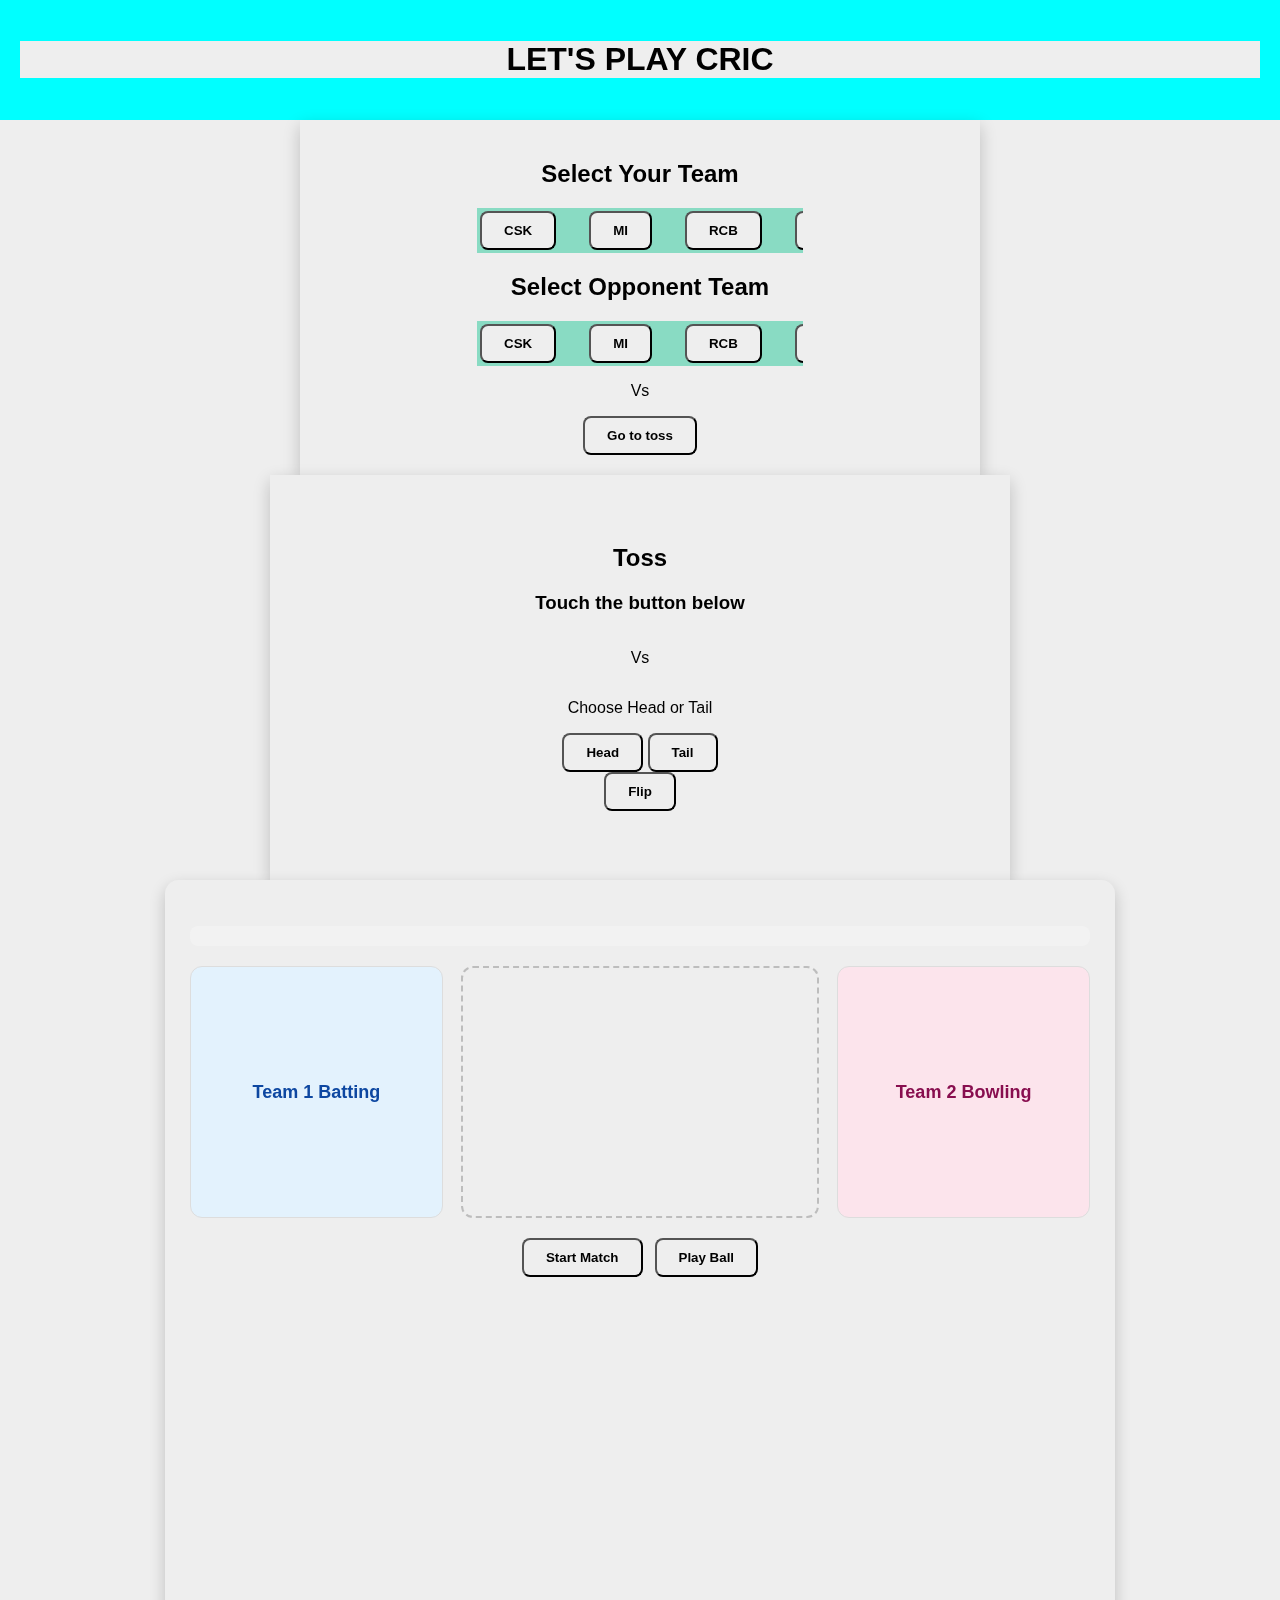
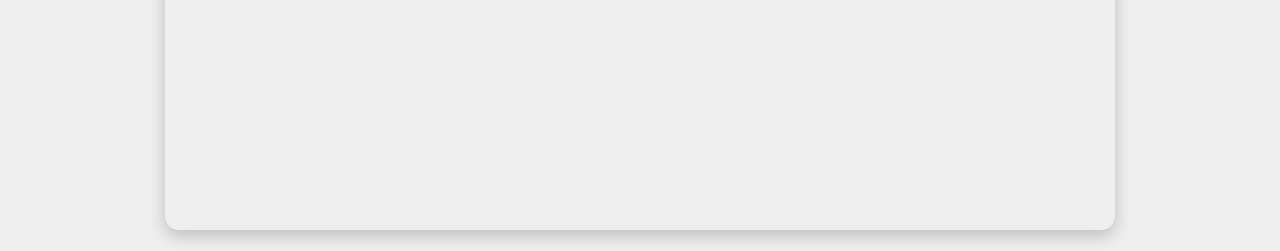
<file: index.html>
<!DOCTYPE html>
<html lang="en">
  <head>
    <meta charset="UTF-8" />
    <meta name="viewport" content="width=device-width, initial-scale=1.0" />
    <title>Let's Play Cric</title>
    <link rel="stylesheet" href="styles.css" />
    <link rel="icon" href="favicon.ico" type="image/x-icon">
  </head>
  <body>
    <div id="header">
      <h1>LET'S PLAY CRIC </h1>
    </div>
    <!----------------------------------------------------------------- -->
      
    <div id="selectionScreen">
      <h2>Select Your Team</h2>
      <div id="your-team">
        <button class="team-btn" data-item="CSK">CSK</button>
        <button class="team-btn" data-item="MI">MI</button>
        <button class="team-btn" data-item="RCB">RCB</button>
        <button class="team-btn" data-item="KKR">KKR</button>
        <button class="team-btn" data-item="RR">RR</button>
        <button class="team-btn" data-item="LSG">LSG</button>
        <button class="team-btn" data-item="GT">GT</button>
        <button class="team-btn" data-item="DC">DC</button>
        <button class="team-btn" data-item="PBKS">PBKS</button>
        <button class="team-btn" data-item="SRH">SRH</button>
      </div>

      <h2>Select Opponent Team</h2>
      <div id="opp-team">
        <button class="team-btn" data-item="CSK">CSK</button>
        <button class="team-btn" data-item="MI">MI</button>
        <button class="team-btn" data-item="RCB">RCB</button>
        <button class="team-btn" data-item="KKR">KKR</button>
        <button class="team-btn" data-item="RR">RR</button>
        <button class="team-btn" data-item="LSG">LSG</button>
        <button class="team-btn" data-item="GT">GT</button>
        <button class="team-btn" data-item="DC">DC</button>
        <button class="team-btn" data-item="PBKS">PBKS</button>
        <button class="team-btn" data-item="SRH">SRH</button>
      </div>

      <div id="Team">
        <p id="team-1"></p>
        <p>Vs</p>
        <p id="team-2"></p>
      </div>
      <button onclick="goToToss()">Go to toss</button>
    </div>
    <!----------------------------------------------------------------- -->
    <div id="coin-toss">
      <h2>Toss</h2>
      <h3>Touch the button below</h3>
      <div id="matchToss">
        <p id="my-Team"></p>
        <p>Vs</p>
        <p id="opp-Team"></p>
      </div>
      <div id="head-or-tail">
        <p>Choose Head or Tail</p>
        <button onclick="choice('head')">Head</button>
        <button onclick="choice('tail')">Tail</button>
      </div>
      <div id="winner"></div>
      <button id="flip" onclick="toss()">Flip</button>

      <div id="bat-Or-bowl">
        <button class="decision" data-item="bat">Bat</button>
        <button class="decision" data-item="bowl">Bowl</button>
      </div>

      <h3 id="toss-result"></h3>
      <button id="start-the-match">START THE MATCH</button>
    </div>
    <!----------------------------------------------------------------- -->
    <div id="matchPage">
      <h1 id="matchpage-header"></h1>

      <div id="targetScore"></div>

      <div class="teams">
        <div class="team team1" id="battingTeam">Team 1 Batting</div>

        <div id="battingOutput"></div>

        <div class="team team2" id="bowlingTeam">Team 2 Bowling</div>
      </div>
      <div class="buttons">
        <button onclick="startMatch()">Start Match</button>
        <button id="playBtn" onclick="playBall()">Play Ball</button>
        <button id="nextBtn" onclick="nextTeam()">Next Team</button>
      </div>
    </div>
    <!----------------------------------------------------------------- -->
    <div id="resultPage">
      <h1 id="winnerText"></h1>
    </div>

    <script src="script.js"></script>
  </body>
</html>
</file>
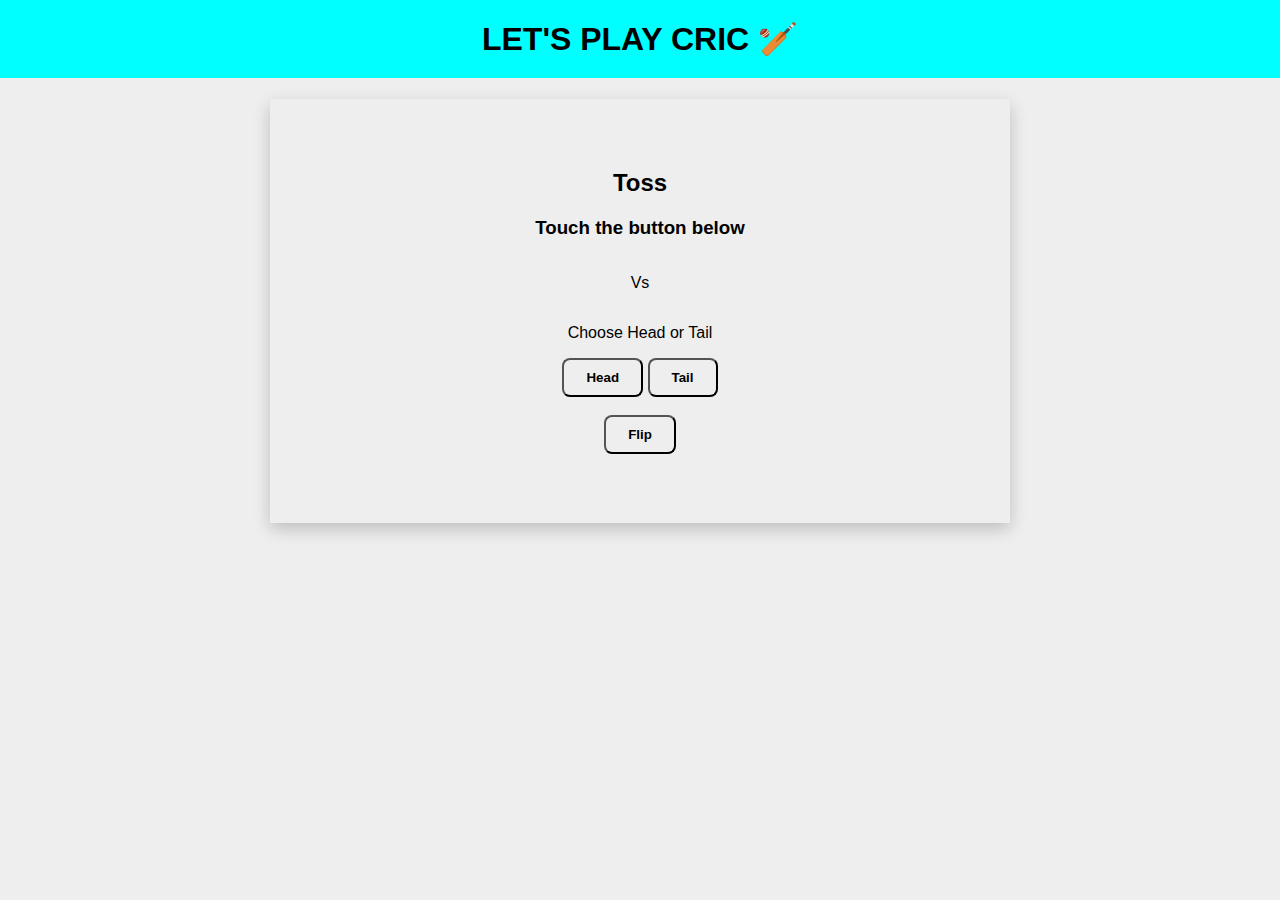
<file: coin-toss.html>
<!DOCTYPE html>
<html lang="en">
<head>
    <meta charset="UTF-8">
    <meta name="viewport" content="width=device-width, initial-scale=1.0">
    <link rel="stylesheet" href="styles.css">
    <link rel="icon" href="favicon.ico" type="image/x-icon">
    <title>Toss</title>

</head>
<body>
    <h1 id="header">LET'S PLAY CRIC 🏏</h1>

     <div id="coin-toss">
      <h2>Toss</h2>
      <h3>Touch the button below</h3>
      <div id="matchToss">
        <p id="my-Team"></p>
        <p>Vs</p>
        <p id="opp-Team"></p>
      </div>
      <div id="head-or-tail">
        <p>Choose Head or Tail</p>
        <button onclick="choice('head')">Head</button>
        <button onclick="choice('tail')">Tail</button>
      </div>
      <br>
      <div id="winner"></div>
      <button id="flip" onclick="toss()">Flip</button>

      <div id="bat-Or-bowl">
        <button class="decision" data-item="bat">Bat</button>
        <button class="decision" data-item="bowl">Bowl</button>
      </div>

      <h3 id="toss-result"></h3>
      <button class="go-to-match-page" id="start-the-match" >START THE MATCH</button>
    </div>
    <script src="coinScript.js"></script>
</body>
</html>
</file>
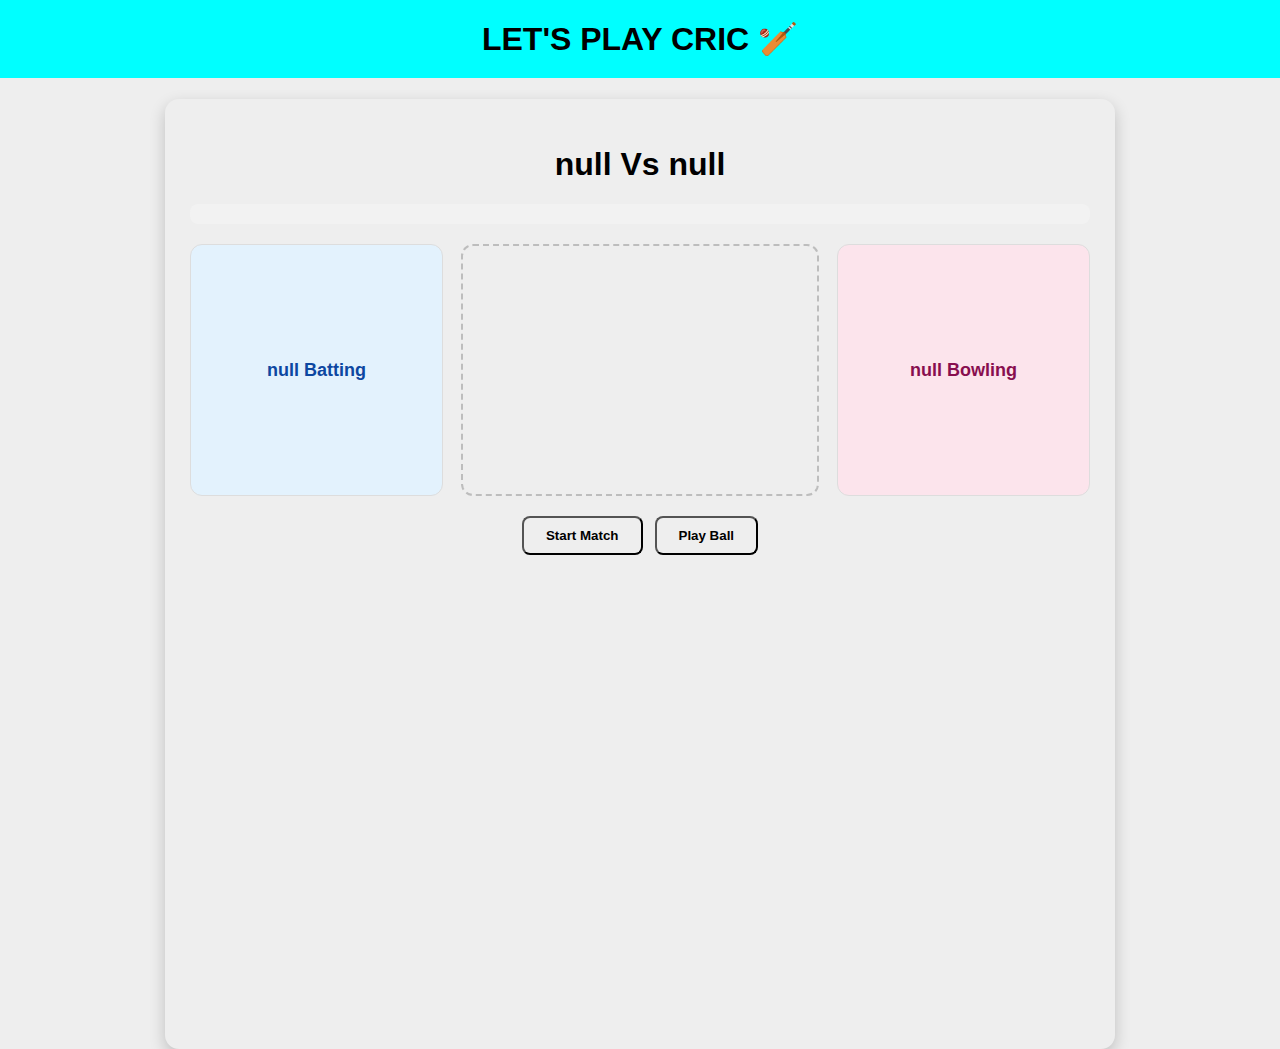
<file: match_page.html>
<!DOCTYPE html>
<html lang="en">
  <head>
    <meta charset="UTF-8" />
    <meta name="viewport" content="width=device-width, initial-scale=1.0" />
    <link rel="stylesheet" href="styles.css" />
    <link rel="icon" href="favicon.ico" type="image/x-icon">
    <title>Match</title>
  </head>
  <body>
    <h1 id="header">LET'S PLAY CRIC 🏏</h1>
    <div id="matchPage">
      <h1 id="matchpage-header"></h1>

      <div id="targetScore"></div>

      <div class="teams">
        <div class="team team1" id="battingTeam">Team 1 Batting</div>

        <div id="battingOutput"></div>

        <div class="team team2" id="bowlingTeam">Team 2 Bowling</div>
      </div>
      <div class="buttons">
        <button id="startbutton" onclick="startMatch()">Start Match</button>
        <button id="playBtn" onclick="playBall()">Play Ball</button>
        <button id="nextBtn" onclick="nextTeam()">Next Team</button>
      </div>
    </div>
    <script src="matchScript.js"></script>
  </body>
</html>
</file>
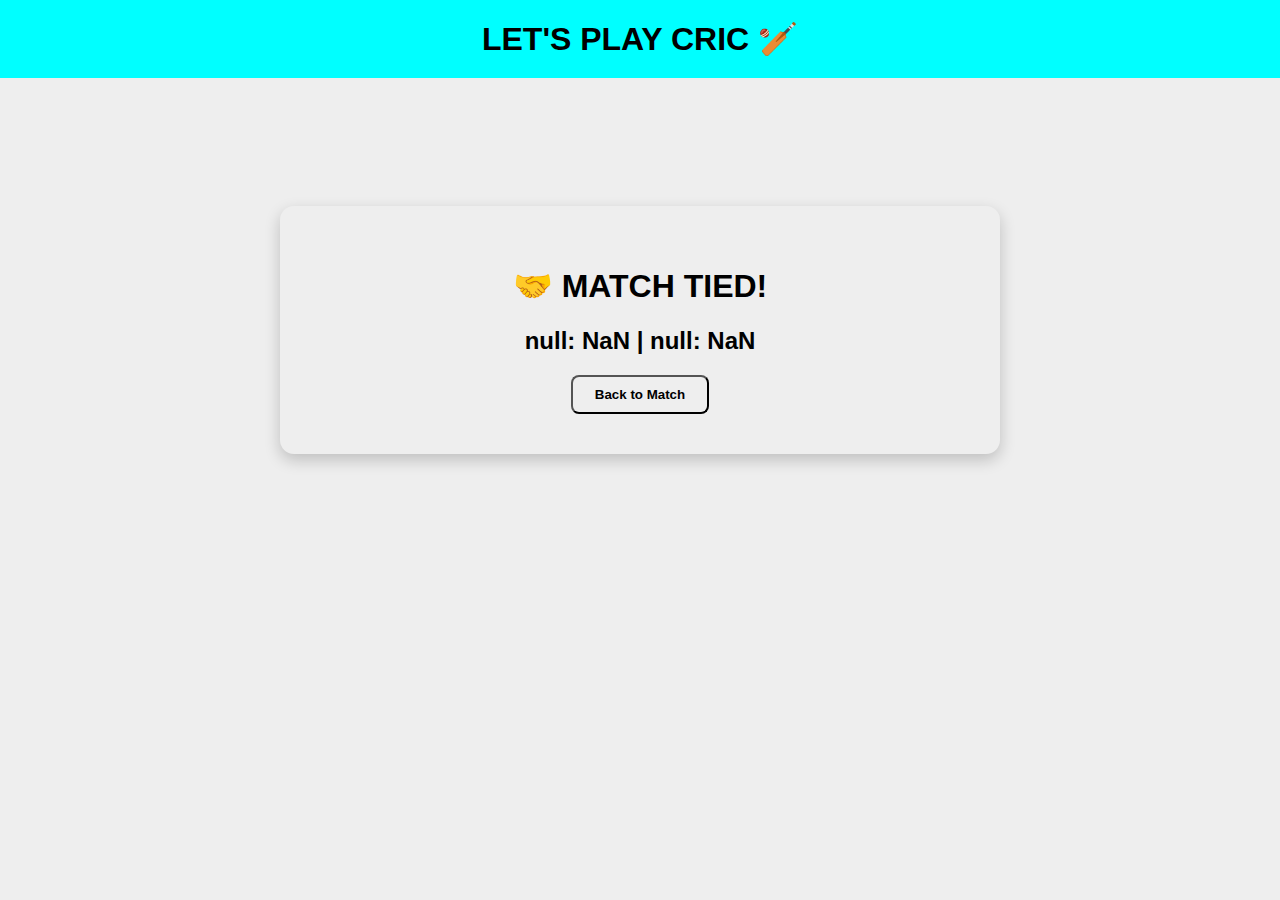
<file: result.html>
<!DOCTYPE html>
<html lang="en">
  <head>
    <meta charset="UTF-8" />
    <title>Match Result</title>
    <link rel="stylesheet" href="styles.css" />
    <link rel="icon" href="favicon.ico" type="image/x-icon" />
  </head>
  <body>
    <h1 id="header">LET'S PLAY CRIC 🏏</h1>
    <div class="resultBox">
      <h1 id="resultText"></h1>
      <h2 id="scoreText"></h2>
      <button onclick="goBack()">Back to Match</button>
    </div>

    <script src="resultScript.js"></script>
  </body>
</html>
</file>
<file: styles.css>
*{
   background: #eeeeee;
   font-family:Arial, Helvetica, sans-serif
   
  }
  body{
    box-sizing: border-box;  
    transition: smooth;
    text-align: center;
    gap:20px;
}
  
.buttons {
  display: flex;
  justify-content: center;
  gap: 12px;
}

body {
  margin: 0;
  font-family: Arial, sans-serif;
  text-align: center;
}

#header{
  background-color: aqua;
  padding: 20px;
  margin-top: 0;
}
.page-content {
  margin-top: 80px;
}
#selectionScreen {
  align-items: center;
  margin-top: auto;
  margin-left: auto;
  margin-right: auto;
  height: 50%;
  width: 50%;
  box-shadow: 0 6px 16px rgba(0,0,0,0.2);
  padding: 20px;
}

#your-team,
#opp-team {
  background-color: rgb(137, 219, 195);
  border-color: black;
  display: flex;
  overflow-x: auto;
  white-space: nowrap;
  gap: 33px;
  /* word-spacing: 40px; */
  /* flex-wrap: wrap; */
  padding: 3px;
  scrollbar-width: none;
  max-width: 50%;
  margin: auto;
}

#your-team::-webkit-scrollbar,
#opp-team::-webkit-scrollbar {
  display: none;
}

#your-team,
#opp-team {
  -webkit-overflow-scrolling: touch;
}

#Team {
  display: flex;
  gap: 15px;
  /* text-align: center; */
  justify-content: center;
  width: 100%;
}

#coin-toss {
  height:50%;
  width:50%;
  padding:50px;
  transition: smooth;
  margin-top:  auto;
  margin-left:auto;
  margin-right: auto;
  box-shadow: 0 6px 16px rgba(0,0,0,0.2);
}

#matchToss {
  display: flex;
  justify-content: center;
  gap: 5%;
}

#bat-Or-bowl {
  display: none;
}

#matchPage {
  font-family: Arial, sans-serif;
  transition: smooth;
  /* background: #eeeeee; */
  min-height: 100vh;
}

#matchPage {
  width: 90%;
  max-width: 900px;
  margin-left: auto;
  margin-right: auto;
  /* background: white; */
  padding: 25px;
  border-radius: 14px;
  box-shadow: 0 6px 16px rgba(0,0,0,0.2);
  text-align: center;
}

#start-the-match{
    display:none;
    margin-left: auto;
    margin-right: auto;
}

#targetScore {
  margin: 10px auto 20px;
  padding: 10px;
  background: #f2f2f2;
  border-radius: 8px;
  font-weight: bold;
}

.teams {
  display: flex;
  gap: 18px;
  margin-bottom: 20px;
}

.team {
  flex: 1;
  min-height: 220px;
  border-radius: 12px;
  border: 1px solid #ddd;
  font-size: 18px;
  font-weight: bold;
  display: flex;
  justify-content: center;
  align-items: center;
}

.team1 {
  background: #e3f2fd;
  color: #0d47a1;
}

.team2 {
  background: #fce4ec;
  color: #880e4f;
}

#battingOutput {
  flex: 1.3;
  min-height: 220px;
  max-height: 220px;
  padding: 14px;
  border: 2px dashed #bdbdbd;
  border-radius: 12px;
  overflow-y: auto;
  text-align: left;
  font-weight: bold;
}

.run { color: green; }
.extra { color: orange; }
.wicket { color: red; }
.end { color: blue; }
.freehit{color:rgb(91, 7, 112)}


button {
  padding: 10px 22px;
  border-radius: 8px;
  font-weight: bold;
  cursor: pointer;
}

/* Result page */
.resultBox {
  /* background: white; */
  margin-bottom: auto;
  margin-top: 10%;
  margin-left: auto;
  margin-right: auto;
  transition: smooth;
  width: 50%;
  padding: 40px;
  border-radius: 14px;
  text-align: center;
  box-shadow: 0 6px 16px rgba(0,0,0,0.2);
}
</file>
